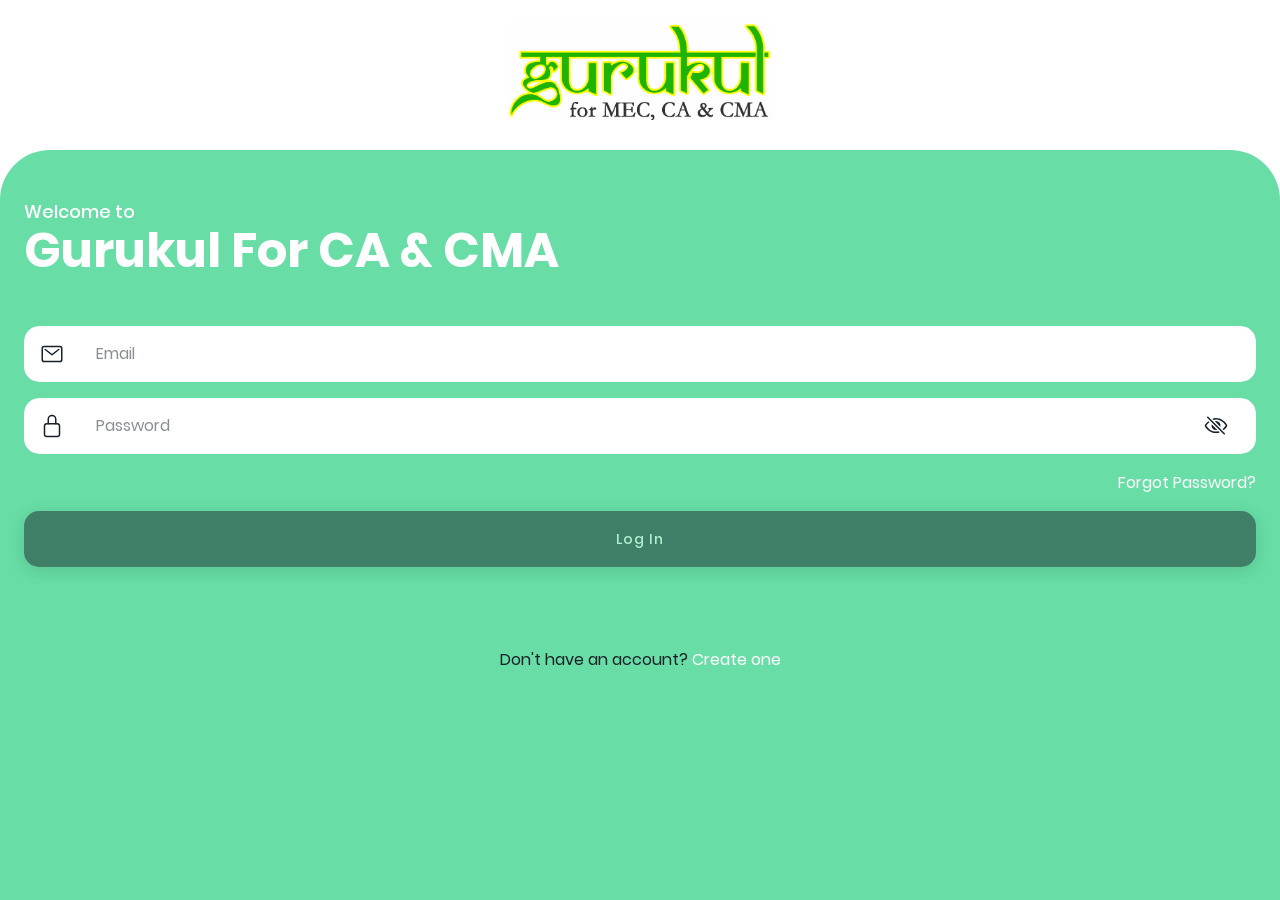
<file: index.html>
<!DOCTYPE html><html lang="en"><head>
  <meta charset="utf-8">
  <title>Student</title>

  <base href="/">

  <meta name="color-scheme" content="light dark">
  <meta name="viewport" content="viewport-fit=cover, width=device-width, initial-scale=1.0, minimum-scale=1.0, maximum-scale=1.0, user-scalable=no">
  <meta name="format-detection" content="telephone=no">
  <meta name="msapplication-tap-highlight" content="no">

  <link rel="icon" type="image/png" href="assets/icon/favicon.png">

  <!-- add to homescreen for ios -->
  <meta name="apple-mobile-web-app-capable" content="yes">
  <meta name="apple-mobile-web-app-status-bar-style" content="black">
<style>:root{--ion-color-primary:#68DEA6;--ion-color-primary-rgb:104, 222, 166;--ion-color-primary-contrast:#000000;--ion-color-primary-contrast-rgb:0, 0, 0;--ion-color-primary-shade:#5cc392;--ion-color-primary-tint:#77e1af;--ion-color-secondary:#278ea5;--ion-color-secondary-rgb:39, 142, 165;--ion-color-secondary-contrast:#ffffff;--ion-color-secondary-contrast-rgb:255, 255, 255;--ion-color-secondary-shade:#227d91;--ion-color-secondary-tint:#3d99ae;--ion-color-tertiary:#3d6cb9;--ion-color-tertiary-rgb:61, 108, 185;--ion-color-tertiary-contrast:#ffffff;--ion-color-tertiary-contrast-rgb:255, 255, 255;--ion-color-tertiary-shade:#365fa3;--ion-color-tertiary-tint:#507bc0;--ion-color-success:#2dd36f;--ion-color-success-rgb:45, 211, 111;--ion-color-success-contrast:#000000;--ion-color-success-contrast-rgb:0, 0, 0;--ion-color-success-shade:#28ba62;--ion-color-success-tint:#42d77d;--ion-color-warning:#F79552;--ion-color-warning-rgb:247, 149, 82;--ion-color-warning-contrast:#000000;--ion-color-warning-contrast-rgb:0, 0, 0;--ion-color-warning-shade:#d98348;--ion-color-warning-tint:#f8a063;--ion-color-danger:#E95E45;--ion-color-danger-rgb:233, 94, 69;--ion-color-danger-contrast:#000000;--ion-color-danger-contrast-rgb:0, 0, 0;--ion-color-danger-shade:#cd533d;--ion-color-danger-tint:#eb6e58;--ion-color-medium:#64829D;--ion-color-medium-rgb:100, 130, 157;--ion-color-medium-contrast:#ffffff;--ion-color-medium-contrast-rgb:255, 255, 255;--ion-color-medium-shade:#58728a;--ion-color-medium-tint:#748fa7;--ion-color-light:#f3f5fc;--ion-color-light-rgb:243, 245, 252;--ion-color-light-contrast:#000000;--ion-color-light-contrast-rgb:0, 0, 0;--ion-color-light-shade:#d6d8de;--ion-color-light-tint:#f4f6fc;--ion-color-dark:#17212A;--ion-color-dark-rgb:23, 33, 42;--ion-color-dark-contrast:#ffffff;--ion-color-dark-contrast-rgb:255, 255, 255;--ion-color-dark-shade:#141d25;--ion-color-dark-tint:#2e373f;--ion-color-white:#ffffff;--ion-color-white-rgb:255, 255, 255;--ion-color-white-contrast:#000000;--ion-color-white-contrast-rgb:0, 0, 0;--ion-color-white-shade:#e0e0e0;--ion-color-white-tint:#ffffff}@media (prefers-color-scheme: dark){body{--ion-color-primary:#68DEA6;--ion-color-primary-rgb:104, 222, 166;--ion-color-primary-contrast:#000000;--ion-color-primary-contrast-rgb:0, 0, 0;--ion-color-primary-shade:#5cc392;--ion-color-primary-tint:#77e1af;--ion-color-secondary:#278ea5;--ion-color-secondary-rgb:39, 142, 165;--ion-color-secondary-contrast:#ffffff;--ion-color-secondary-contrast-rgb:255, 255, 255;--ion-color-secondary-shade:#227d91;--ion-color-secondary-tint:#3d99ae;--ion-color-tertiary:#3d6cb9;--ion-color-tertiary-rgb:61, 108, 185;--ion-color-tertiary-contrast:#ffffff;--ion-color-tertiary-contrast-rgb:255, 255, 255;--ion-color-tertiary-shade:#365fa3;--ion-color-tertiary-tint:#507bc0;--ion-color-success:#2dd36f;--ion-color-success-rgb:45, 211, 111;--ion-color-success-contrast:#000000;--ion-color-success-contrast-rgb:0, 0, 0;--ion-color-success-shade:#28ba62;--ion-color-success-tint:#42d77d;--ion-color-warning:#F79552;--ion-color-warning-rgb:247, 149, 82;--ion-color-warning-contrast:#000000;--ion-color-warning-contrast-rgb:0, 0, 0;--ion-color-warning-shade:#d98348;--ion-color-warning-tint:#f8a063;--ion-color-danger:#E95E45;--ion-color-danger-rgb:233, 94, 69;--ion-color-danger-contrast:#000000;--ion-color-danger-contrast-rgb:0, 0, 0;--ion-color-danger-shade:#cd533d;--ion-color-danger-tint:#eb6e58;--ion-color-medium:#64829D;--ion-color-medium-rgb:100, 130, 157;--ion-color-medium-contrast:#ffffff;--ion-color-medium-contrast-rgb:255, 255, 255;--ion-color-medium-shade:#58728a;--ion-color-medium-tint:#748fa7;--ion-color-light:#f3f5fc;--ion-color-light-rgb:243, 245, 252;--ion-color-light-contrast:#000000;--ion-color-light-contrast-rgb:0, 0, 0;--ion-color-light-shade:#d6d8de;--ion-color-light-tint:#f4f6fc;--ion-color-dark:#17212A;--ion-color-dark-rgb:23, 33, 42;--ion-color-dark-contrast:#ffffff;--ion-color-dark-contrast-rgb:255, 255, 255;--ion-color-dark-shade:#141d25;--ion-color-dark-tint:#2e373f;--ion-color-white:#ffffff;--ion-color-white-rgb:255, 255, 255;--ion-color-white-contrast:#000000;--ion-color-white-contrast-rgb:0, 0, 0;--ion-color-white-shade:#e0e0e0;--ion-color-white-tint:#ffffff}}*{--ion-font-family:"Poppins", "Roboto", sans-serif !important}html{--ion-font-family:var(--ion-default-font)}body{background:var(--ion-background-color)}@supports (padding-top: 20px){html{--ion-safe-area-top:var(--ion-statusbar-padding)}}@supports (padding-top: constant(safe-area-inset-top)){html{--ion-safe-area-top:constant(safe-area-inset-top);--ion-safe-area-bottom:constant(safe-area-inset-bottom);--ion-safe-area-left:constant(safe-area-inset-left);--ion-safe-area-right:constant(safe-area-inset-right)}}@supports (padding-top: env(safe-area-inset-top)){html{--ion-safe-area-top:env(safe-area-inset-top);--ion-safe-area-bottom:env(safe-area-inset-bottom);--ion-safe-area-left:env(safe-area-inset-left);--ion-safe-area-right:env(safe-area-inset-right)}}*{box-sizing:border-box;-webkit-tap-highlight-color:rgba(0,0,0,0);-webkit-tap-highlight-color:transparent;-webkit-touch-callout:none}html{width:100%;height:100%;-webkit-text-size-adjust:100%;text-size-adjust:100%}html:not(.hydrated) body{display:none}body{-moz-osx-font-smoothing:grayscale;-webkit-font-smoothing:antialiased;margin:0;padding:0;position:fixed;width:100%;max-width:100%;height:100%;max-height:100%;transform:translateZ(0);text-rendering:optimizeLegibility;overflow:hidden;touch-action:manipulation;-webkit-user-drag:none;-ms-content-zooming:none;word-wrap:break-word;overscroll-behavior-y:none;-webkit-text-size-adjust:none;text-size-adjust:none}html{font-family:var(--ion-font-family)}</style><link rel="stylesheet" href="styles.82435b1e09f174cd.css" media="print" onload="this.media='all'"><noscript><link rel="stylesheet" href="styles.82435b1e09f174cd.css"></noscript></head>

<body>
  <app-root></app-root>
<script src="runtime.be268ea0e5611397.js" type="module"></script><script src="polyfills.7f78e4018526943f.js" type="module"></script><script src="main.2d98db66004f3e9d.js" type="module"></script>

</body></html>
</file>
<file: styles.82435b1e09f174cd.css>
:root{--ion-color-primary: #68DEA6;--ion-color-primary-rgb: 104, 222, 166;--ion-color-primary-contrast: #000000;--ion-color-primary-contrast-rgb: 0, 0, 0;--ion-color-primary-shade: #5cc392;--ion-color-primary-tint: #77e1af;--ion-color-secondary: #278ea5;--ion-color-secondary-rgb: 39, 142, 165;--ion-color-secondary-contrast: #ffffff;--ion-color-secondary-contrast-rgb: 255, 255, 255;--ion-color-secondary-shade: #227d91;--ion-color-secondary-tint: #3d99ae;--ion-color-tertiary: #3d6cb9;--ion-color-tertiary-rgb: 61, 108, 185;--ion-color-tertiary-contrast: #ffffff;--ion-color-tertiary-contrast-rgb: 255, 255, 255;--ion-color-tertiary-shade: #365fa3;--ion-color-tertiary-tint: #507bc0;--ion-color-success: #2dd36f;--ion-color-success-rgb: 45, 211, 111;--ion-color-success-contrast: #000000;--ion-color-success-contrast-rgb: 0, 0, 0;--ion-color-success-shade: #28ba62;--ion-color-success-tint: #42d77d;--ion-color-warning: #F79552;--ion-color-warning-rgb: 247, 149, 82;--ion-color-warning-contrast: #000000;--ion-color-warning-contrast-rgb: 0, 0, 0;--ion-color-warning-shade: #d98348;--ion-color-warning-tint: #f8a063;--ion-color-danger: #E95E45;--ion-color-danger-rgb: 233, 94, 69;--ion-color-danger-contrast: #000000;--ion-color-danger-contrast-rgb: 0, 0, 0;--ion-color-danger-shade: #cd533d;--ion-color-danger-tint: #eb6e58;--ion-color-medium: #64829D;--ion-color-medium-rgb: 100, 130, 157;--ion-color-medium-contrast: #ffffff;--ion-color-medium-contrast-rgb: 255, 255, 255;--ion-color-medium-shade: #58728a;--ion-color-medium-tint: #748fa7;--ion-color-light: #f3f5fc;--ion-color-light-rgb: 243, 245, 252;--ion-color-light-contrast: #000000;--ion-color-light-contrast-rgb: 0, 0, 0;--ion-color-light-shade: #d6d8de;--ion-color-light-tint: #f4f6fc;--ion-color-dark: #17212A;--ion-color-dark-rgb: 23, 33, 42;--ion-color-dark-contrast: #ffffff;--ion-color-dark-contrast-rgb: 255, 255, 255;--ion-color-dark-shade: #141d25;--ion-color-dark-tint: #2e373f;--ion-color-white: #ffffff;--ion-color-white-rgb: 255, 255, 255;--ion-color-white-contrast: #000000;--ion-color-white-contrast-rgb: 0, 0, 0;--ion-color-white-shade: #e0e0e0;--ion-color-white-tint: #ffffff}.ion-color-white{--ion-color-base: var(--ion-color-white);--ion-color-base-rgb: var(--ion-color-white-rgb);--ion-color-contrast: var(--ion-color-white-contrast);--ion-color-contrast-rgb: var(--ion-color-white-contrast-rgb);--ion-color-shade: var(--ion-color-white-shade);--ion-color-tint: var(--ion-color-white-tint)}.ion-color-dark{--ion-color-base: var(--ion-color-dark);--ion-color-base-rgb: var(--ion-color-dark-rgb);--ion-color-contrast: var(--ion-color-dark-contrast);--ion-color-contrast-rgb: var(--ion-color-dark-contrast-rgb);--ion-color-shade: var(--ion-color-dark-shade);--ion-color-tint: var(--ion-color-dark-tint)}@media (prefers-color-scheme: dark){body{--ion-color-primary: #68DEA6;--ion-color-primary-rgb: 104, 222, 166;--ion-color-primary-contrast: #000000;--ion-color-primary-contrast-rgb: 0, 0, 0;--ion-color-primary-shade: #5cc392;--ion-color-primary-tint: #77e1af;--ion-color-secondary: #278ea5;--ion-color-secondary-rgb: 39, 142, 165;--ion-color-secondary-contrast: #ffffff;--ion-color-secondary-contrast-rgb: 255, 255, 255;--ion-color-secondary-shade: #227d91;--ion-color-secondary-tint: #3d99ae;--ion-color-tertiary: #3d6cb9;--ion-color-tertiary-rgb: 61, 108, 185;--ion-color-tertiary-contrast: #ffffff;--ion-color-tertiary-contrast-rgb: 255, 255, 255;--ion-color-tertiary-shade: #365fa3;--ion-color-tertiary-tint: #507bc0;--ion-color-success: #2dd36f;--ion-color-success-rgb: 45, 211, 111;--ion-color-success-contrast: #000000;--ion-color-success-contrast-rgb: 0, 0, 0;--ion-color-success-shade: #28ba62;--ion-color-success-tint: #42d77d;--ion-color-warning: #F79552;--ion-color-warning-rgb: 247, 149, 82;--ion-color-warning-contrast: #000000;--ion-color-warning-contrast-rgb: 0, 0, 0;--ion-color-warning-shade: #d98348;--ion-color-warning-tint: #f8a063;--ion-color-danger: #E95E45;--ion-color-danger-rgb: 233, 94, 69;--ion-color-danger-contrast: #000000;--ion-color-danger-contrast-rgb: 0, 0, 0;--ion-color-danger-shade: #cd533d;--ion-color-danger-tint: #eb6e58;--ion-color-medium: #64829D;--ion-color-medium-rgb: 100, 130, 157;--ion-color-medium-contrast: #ffffff;--ion-color-medium-contrast-rgb: 255, 255, 255;--ion-color-medium-shade: #58728a;--ion-color-medium-tint: #748fa7;--ion-color-light: #f3f5fc;--ion-color-light-rgb: 243, 245, 252;--ion-color-light-contrast: #000000;--ion-color-light-contrast-rgb: 0, 0, 0;--ion-color-light-shade: #d6d8de;--ion-color-light-tint: #f4f6fc;--ion-color-dark: #17212A;--ion-color-dark-rgb: 23, 33, 42;--ion-color-dark-contrast: #ffffff;--ion-color-dark-contrast-rgb: 255, 255, 255;--ion-color-dark-shade: #141d25;--ion-color-dark-tint: #2e373f;--ion-color-white: #ffffff;--ion-color-white-rgb: 255, 255, 255;--ion-color-white-contrast: #000000;--ion-color-white-contrast-rgb: 0, 0, 0;--ion-color-white-shade: #e0e0e0;--ion-color-white-tint: #ffffff}}@font-face{font-family:poppins;src:url(/assets/fonts/Poppins-ExtraLight.ttf) format("truetype");font-weight:200;font-style:normal}@font-face{font-family:poppins;src:url(/assets/fonts/Poppins-Regular.ttf) format("truetype");font-weight:400;font-style:normal}@font-face{font-family:poppins;src:url(/assets/fonts/Poppins-Medium.ttf) format("truetype");font-weight:500;font-style:normal}@font-face{font-family:poppins;src:url(/assets/fonts/Poppins-SemiBold.ttf) format("truetype");font-weight:600;font-style:normal}@font-face{font-family:poppins;src:url(/assets/fonts/Poppins-Bold.ttf) format("truetype");font-weight:700;font-style:normal}@font-face{font-family:poppins;src:url(/assets/fonts/Poppins-Black.ttf) format("truetype");font-weight:900;font-style:normal}*{--ion-font-family: "Poppins", "Roboto", sans-serif !important}.size-12{font-size:12px!important}.size-14{font-size:14px!important}.size-16{font-size:16px!important}.size-18{font-size:18px!important}.size-20{font-size:20px!important}.size-24{font-size:24px!important}.size-26{font-size:26px!important}.size-28{font-size:28px!important}.size-32{font-size:32px!important}.size-48{font-size:48px!important}.size-52{font-size:52px!important}.size-56{font-size:56px!important}.size-64{font-size:64px!important}.size-72{font-size:72px!important}.size-86{font-size:86px!important}.fw-thin{font-weight:100!important}.fw-extra-light{font-weight:200!important}.fw-light{font-weight:300!important}.fw-regular{font-weight:400!important}.fw-medium{font-weight:500!important}.fw-semi-bold{font-weight:600!important}.fw-bold{font-weight:700!important}.fw-extra-bold{font-weight:800!important}.fw-black{font-weight:900!important}.fw-italic{font-weight:italic!important}.d-none{display:none!important}.d-flex{display:flex!important}.d-grid{display:grid!important}.d-block{display:block!important}.d-inline{display:inline!important}.d-inline-block{display:inline-block!important}.position-relative{position:relative!important}.position-absolute{position:absolute!important}.position-fixed{position:fixed!important}.position-sticky{position:sticky!important}.position-static{position:static!important}.m-0{margin:0rem!important}.mt-0{margin-top:0rem!important}.mr-0{margin-right:0rem!important}.mb-0{margin-bottom:0rem!important}.ml-0{margin-left:0rem!important}.mx-0{margin-left:0rem!important;margin-right:0rem!important}.my-0{margin-top:0rem!important;margin-bottom:0rem!important}.p-0{padding:0rem!important}.pt-0{padding-top:0rem!important}.pr-0{padding-right:0rem!important}.pb-0{padding-bottom:0rem!important}.pl-0{padding-left:0rem!important}.px-0{padding-left:0rem!important;padding-right:0rem!important}.py-0{padding-top:0rem!important;padding-bottom:0rem!important}.m-1{margin:.25rem!important}.mt-1{margin-top:.25rem!important}.mr-1{margin-right:.25rem!important}.mb-1{margin-bottom:.25rem!important}.ml-1{margin-left:.25rem!important}.mx-1{margin-left:.25rem!important;margin-right:.25rem!important}.my-1{margin-top:.25rem!important;margin-bottom:.25rem!important}.p-1{padding:.25rem!important}.pt-1{padding-top:.25rem!important}.pr-1{padding-right:.25rem!important}.pb-1{padding-bottom:.25rem!important}.pl-1{padding-left:.25rem!important}.px-1{padding-left:.25rem!important;padding-right:.25rem!important}.py-1{padding-top:.25rem!important;padding-bottom:.25rem!important}.m-2{margin:.5rem!important}.mt-2{margin-top:.5rem!important}.mr-2{margin-right:.5rem!important}.mb-2{margin-bottom:.5rem!important}.ml-2{margin-left:.5rem!important}.mx-2{margin-left:.5rem!important;margin-right:.5rem!important}.my-2{margin-top:.5rem!important;margin-bottom:.5rem!important}.p-2{padding:.5rem!important}.pt-2{padding-top:.5rem!important}.pr-2{padding-right:.5rem!important}.pb-2{padding-bottom:.5rem!important}.pl-2{padding-left:.5rem!important}.px-2{padding-left:.5rem!important;padding-right:.5rem!important}.py-2{padding-top:.5rem!important;padding-bottom:.5rem!important}.m-3{margin:1rem!important}.mt-3{margin-top:1rem!important}.mr-3{margin-right:1rem!important}.mb-3{margin-bottom:1rem!important}.ml-3{margin-left:1rem!important}.mx-3{margin-left:1rem!important;margin-right:1rem!important}.my-3{margin-top:1rem!important;margin-bottom:1rem!important}.p-3{padding:1rem!important}.pt-3{padding-top:1rem!important}.pr-3{padding-right:1rem!important}.pb-3{padding-bottom:1rem!important}.pl-3{padding-left:1rem!important}.px-3{padding-left:1rem!important;padding-right:1rem!important}.py-3{padding-top:1rem!important;padding-bottom:1rem!important}.m-4{margin:1.5rem!important}.mt-4{margin-top:1.5rem!important}.mr-4{margin-right:1.5rem!important}.mb-4{margin-bottom:1.5rem!important}.ml-4{margin-left:1.5rem!important}.mx-4{margin-left:1.5rem!important;margin-right:1.5rem!important}.my-4{margin-top:1.5rem!important;margin-bottom:1.5rem!important}.p-4{padding:1.5rem!important}.pt-4{padding-top:1.5rem!important}.pr-4{padding-right:1.5rem!important}.pb-4{padding-bottom:1.5rem!important}.pl-4{padding-left:1.5rem!important}.px-4{padding-left:1.5rem!important;padding-right:1.5rem!important}.py-4{padding-top:1.5rem!important;padding-bottom:1.5rem!important}.m-5{margin:3rem!important}.mt-5{margin-top:3rem!important}.mr-5{margin-right:3rem!important}.mb-5{margin-bottom:3rem!important}.ml-5{margin-left:3rem!important}.mx-5{margin-left:3rem!important;margin-right:3rem!important}.my-5{margin-top:3rem!important;margin-bottom:3rem!important}.p-5{padding:3rem!important}.pt-5{padding-top:3rem!important}.pr-5{padding-right:3rem!important}.pb-5{padding-bottom:3rem!important}.pl-5{padding-left:3rem!important}.px-5{padding-left:3rem!important;padding-right:3rem!important}.py-5{padding-top:3rem!important;padding-bottom:3rem!important}.m-6{margin:5rem!important}.mt-6{margin-top:5rem!important}.mr-6{margin-right:5rem!important}.mb-6{margin-bottom:5rem!important}.ml-6{margin-left:5rem!important}.mx-6{margin-left:5rem!important;margin-right:5rem!important}.my-6{margin-top:5rem!important;margin-bottom:5rem!important}.p-6{padding:5rem!important}.pt-6{padding-top:5rem!important}.pr-6{padding-right:5rem!important}.pb-6{padding-bottom:5rem!important}.pl-6{padding-left:5rem!important}.px-6{padding-left:5rem!important;padding-right:5rem!important}.py-6{padding-top:5rem!important;padding-bottom:5rem!important}.mx-auto{margin-left:auto!important;margin-right:auto!important}.my-auto{margin-top:auto!important;margin-bottom:auto!important}.w-0{width:0!important}.h-0{height:0!important}.w-25{width:25%!important}.h-25{height:25%!important}.w-50{width:50%!important}.h-50{height:50%!important}.w-75{width:75%!important}.h-75{height:75%!important}.w-100{width:100%!important}.h-100{height:100%!important}.w-auto{width:auto!important}.h-auto{height:auto!important}.flex-wrap{flex-wrap:wrap}.text-decoration-none{text-decoration:none!important}.pointer{cursor:pointer!important}.pointer-events-none{pointer-events:none}.overflow-auto{overflow:auto}.overflow-hidden{overflow:hidden}.bg-transparent{--background: transparent !important;background:transparent!important}.border-none{border:none!important}.border{border:1px solid rgba(var(--ion-color-medium-rgb),.25)}.border-outline{outline:1px solid rgba(var(--ion-color-medium-rgb),.25)}.border-top{border-top:1px solid rgba(var(--ion-color-medium-rgb),.25)}.border-bottom{border-bottom:1px solid rgba(var(--ion-color-medium-rgb),.25)}.border-left{border-left:1px solid rgba(var(--ion-color-medium-rgb),.25)}.border-right{border-right:1px solid rgba(var(--ion-color-medium-rgb),.25)}.bt-0{border-top:none!important}.bb-0{border-bottom:none!important}.bl-0{border-left:none!important}.br-0{border-right:none!important}.align-middle{vertical-align:middle}.rounded{--border-radius: 10px;border-radius:10px}.rounded-pill{border-radius:35px!important;--border-radius: 35px !important}.rounded-circle{border-radius:100%!important;--border-radius: 100% !important}.rounded-none{--border-radius: 0 !important;border-radius:0!important}.shadow{--box-shadow: rgb(0 0 0 / 12%) 0px 4px 16px;box-shadow:#0000001f 0 4px 16px}.shadow-none{--box-shadow: none;box-shadow:none}.clear-fix:after{display:block;clear:both;content:""}ion-card,ion-icon,ion-item,ion-button{cursor:pointer!important}.d-grid-center{display:grid;place-items:center}ion-item[input]{--min-height: 56px;--highlight-height: 0 !important;--show-full-highlight: 2 !important;--border-width: 0 !important;--background: var(--ion-color-light-rgb);border-radius:15px;--border-radius: 15px}ion-select::part(icon){display:none}ion-button{height:56px;margin:0;--border-radius: 15px;border-radius:15px;text-transform:capitalize!important;font-size:14px!important;font-weight:500;color:var(--ion-color-white)}html.ios{--ion-default-font: -apple-system, BlinkMacSystemFont, "Helvetica Neue", "Roboto", sans-serif}html.md{--ion-default-font: "Roboto", "Helvetica Neue", sans-serif}html{--ion-font-family: var(--ion-default-font)}body{background:var(--ion-background-color)}body.backdrop-no-scroll{overflow:hidden}html.ios ion-modal.modal-card ion-header ion-toolbar:first-of-type,html.ios ion-modal.modal-sheet ion-header ion-toolbar:first-of-type,html.ios ion-modal ion-footer ion-toolbar:first-of-type{padding-top:6px}html.ios ion-modal.modal-card ion-header ion-toolbar:last-of-type,html.ios ion-modal.modal-sheet ion-header ion-toolbar:last-of-type{padding-bottom:6px}html.ios ion-modal ion-toolbar{padding-right:calc(var(--ion-safe-area-right) + 8px);padding-left:calc(var(--ion-safe-area-left) + 8px)}@media screen and (min-width: 768px){html.ios ion-modal.modal-card:first-of-type{--backdrop-opacity: .18}}ion-modal.modal-default:not(.overlay-hidden)~ion-modal.modal-default{--backdrop-opacity: 0;--box-shadow: none}html.ios ion-modal.modal-card .ion-page{border-top-left-radius:var(--border-radius)}.ion-color-primary{--ion-color-base: var(--ion-color-primary, #3880ff) !important;--ion-color-base-rgb: var(--ion-color-primary-rgb, 56, 128, 255) !important;--ion-color-contrast: var(--ion-color-primary-contrast, #fff) !important;--ion-color-contrast-rgb: var(--ion-color-primary-contrast-rgb, 255, 255, 255) !important;--ion-color-shade: var(--ion-color-primary-shade, #3171e0) !important;--ion-color-tint: var(--ion-color-primary-tint, #4c8dff) !important}.ion-color-secondary{--ion-color-base: var(--ion-color-secondary, #3dc2ff) !important;--ion-color-base-rgb: var(--ion-color-secondary-rgb, 61, 194, 255) !important;--ion-color-contrast: var(--ion-color-secondary-contrast, #fff) !important;--ion-color-contrast-rgb: var(--ion-color-secondary-contrast-rgb, 255, 255, 255) !important;--ion-color-shade: var(--ion-color-secondary-shade, #36abe0) !important;--ion-color-tint: var(--ion-color-secondary-tint, #50c8ff) !important}.ion-color-tertiary{--ion-color-base: var(--ion-color-tertiary, #5260ff) !important;--ion-color-base-rgb: var(--ion-color-tertiary-rgb, 82, 96, 255) !important;--ion-color-contrast: var(--ion-color-tertiary-contrast, #fff) !important;--ion-color-contrast-rgb: var(--ion-color-tertiary-contrast-rgb, 255, 255, 255) !important;--ion-color-shade: var(--ion-color-tertiary-shade, #4854e0) !important;--ion-color-tint: var(--ion-color-tertiary-tint, #6370ff) !important}.ion-color-success{--ion-color-base: var(--ion-color-success, #2dd36f) !important;--ion-color-base-rgb: var(--ion-color-success-rgb, 45, 211, 111) !important;--ion-color-contrast: var(--ion-color-success-contrast, #fff) !important;--ion-color-contrast-rgb: var(--ion-color-success-contrast-rgb, 255, 255, 255) !important;--ion-color-shade: var(--ion-color-success-shade, #28ba62) !important;--ion-color-tint: var(--ion-color-success-tint, #42d77d) !important}.ion-color-warning{--ion-color-base: var(--ion-color-warning, #ffc409) !important;--ion-color-base-rgb: var(--ion-color-warning-rgb, 255, 196, 9) !important;--ion-color-contrast: var(--ion-color-warning-contrast, #000) !important;--ion-color-contrast-rgb: var(--ion-color-warning-contrast-rgb, 0, 0, 0) !important;--ion-color-shade: var(--ion-color-warning-shade, #e0ac08) !important;--ion-color-tint: var(--ion-color-warning-tint, #ffca22) !important}.ion-color-danger{--ion-color-base: var(--ion-color-danger, #eb445a) !important;--ion-color-base-rgb: var(--ion-color-danger-rgb, 235, 68, 90) !important;--ion-color-contrast: var(--ion-color-danger-contrast, #fff) !important;--ion-color-contrast-rgb: var(--ion-color-danger-contrast-rgb, 255, 255, 255) !important;--ion-color-shade: var(--ion-color-danger-shade, #cf3c4f) !important;--ion-color-tint: var(--ion-color-danger-tint, #ed576b) !important}.ion-color-light{--ion-color-base: var(--ion-color-light, #f4f5f8) !important;--ion-color-base-rgb: var(--ion-color-light-rgb, 244, 245, 248) !important;--ion-color-contrast: var(--ion-color-light-contrast, #000) !important;--ion-color-contrast-rgb: var(--ion-color-light-contrast-rgb, 0, 0, 0) !important;--ion-color-shade: var(--ion-color-light-shade, #d7d8da) !important;--ion-color-tint: var(--ion-color-light-tint, #f5f6f9) !important}.ion-color-medium{--ion-color-base: var(--ion-color-medium, #92949c) !important;--ion-color-base-rgb: var(--ion-color-medium-rgb, 146, 148, 156) !important;--ion-color-contrast: var(--ion-color-medium-contrast, #fff) !important;--ion-color-contrast-rgb: var(--ion-color-medium-contrast-rgb, 255, 255, 255) !important;--ion-color-shade: var(--ion-color-medium-shade, #808289) !important;--ion-color-tint: var(--ion-color-medium-tint, #9d9fa6) !important}.ion-color-dark{--ion-color-base: var(--ion-color-dark, #222428) !important;--ion-color-base-rgb: var(--ion-color-dark-rgb, 34, 36, 40) !important;--ion-color-contrast: var(--ion-color-dark-contrast, #fff) !important;--ion-color-contrast-rgb: var(--ion-color-dark-contrast-rgb, 255, 255, 255) !important;--ion-color-shade: var(--ion-color-dark-shade, #1e2023) !important;--ion-color-tint: var(--ion-color-dark-tint, #383a3e) !important}.ion-page{left:0;right:0;top:0;bottom:0;display:flex;position:absolute;flex-direction:column;justify-content:space-between;contain:layout size style;overflow:hidden;z-index:0}.split-pane-visible>.ion-page.split-pane-main{position:relative}ion-route,ion-route-redirect,ion-router,ion-select-option,ion-nav-controller,ion-menu-controller,ion-action-sheet-controller,ion-alert-controller,ion-loading-controller,ion-modal-controller,ion-picker-controller,ion-popover-controller,ion-toast-controller,.ion-page-hidden,[hidden]{display:none!important}.ion-page-invisible{opacity:0}.can-go-back>ion-header ion-back-button{display:block}html.plt-ios.plt-hybrid,html.plt-ios.plt-pwa{--ion-statusbar-padding: 20px}@supports (padding-top: 20px){html{--ion-safe-area-top: var(--ion-statusbar-padding)}}@supports (padding-top: constant(safe-area-inset-top)){html{--ion-safe-area-top: constant(safe-area-inset-top);--ion-safe-area-bottom: constant(safe-area-inset-bottom);--ion-safe-area-left: constant(safe-area-inset-left);--ion-safe-area-right: constant(safe-area-inset-right)}}@supports (padding-top: env(safe-area-inset-top)){html{--ion-safe-area-top: env(safe-area-inset-top);--ion-safe-area-bottom: env(safe-area-inset-bottom);--ion-safe-area-left: env(safe-area-inset-left);--ion-safe-area-right: env(safe-area-inset-right)}}ion-card.ion-color .ion-inherit-color,ion-card-header.ion-color .ion-inherit-color{color:inherit}.menu-content{transform:translateZ(0)}.menu-content-open{cursor:pointer;touch-action:manipulation;pointer-events:none}.ios .menu-content-reveal{box-shadow:-8px 0 42px #00000014}[dir=rtl].ios .menu-content-reveal{box-shadow:8px 0 42px #00000014}.md .menu-content-reveal,.md .menu-content-push{box-shadow:4px 0 16px #0000002e}ion-accordion-group.accordion-group-expand-inset>ion-accordion:first-of-type{border-top-left-radius:8px;border-top-right-radius:8px}ion-accordion-group.accordion-group-expand-inset>ion-accordion:last-of-type{border-bottom-left-radius:8px;border-bottom-right-radius:8px}ion-accordion-group>ion-accordion:last-of-type ion-item[slot=header]{--border-width: 0px}ion-accordion.accordion-animated>[slot=header] .ion-accordion-toggle-icon{transition:.3s transform cubic-bezier(.25,.8,.5,1)}@media (prefers-reduced-motion: reduce){ion-accordion .ion-accordion-toggle-icon{transition:none!important}}ion-accordion.accordion-expanding>[slot=header] .ion-accordion-toggle-icon,ion-accordion.accordion-expanded>[slot=header] .ion-accordion-toggle-icon{transform:rotate(180deg)}ion-accordion-group.accordion-group-expand-inset.md>ion-accordion.accordion-previous ion-item[slot=header]{--border-width: 0px;--inner-border-width: 0px}ion-accordion-group.accordion-group-expand-inset.md>ion-accordion.accordion-expanding:first-of-type,ion-accordion-group.accordion-group-expand-inset.md>ion-accordion.accordion-expanded:first-of-type{margin-top:0}ion-input input::-webkit-date-and-time-value{text-align:start}audio,canvas,progress,video{vertical-align:baseline}audio:not([controls]){display:none;height:0}b,strong{font-weight:700}img{max-width:100%;border:0}svg:not(:root){overflow:hidden}figure{margin:1em 40px}hr{height:1px;border-width:0;box-sizing:content-box}pre{overflow:auto}code,kbd,pre,samp{font-family:monospace,monospace;font-size:1em}label,input,select,textarea{font-family:inherit;line-height:normal}textarea{overflow:auto;height:auto;font:inherit;color:inherit}textarea::placeholder{padding-left:2px}form,input,optgroup,select{margin:0;font:inherit;color:inherit}html input[type=button],input[type=reset],input[type=submit]{cursor:pointer;-webkit-appearance:button}a,a div,a span,a ion-icon,a ion-label,button,button div,button span,button ion-icon,button ion-label,.ion-tappable,[tappable],[tappable] div,[tappable] span,[tappable] ion-icon,[tappable] ion-label,input,textarea{touch-action:manipulation}a ion-label,button ion-label{pointer-events:none}button{border:0;border-radius:0;font-family:inherit;font-style:inherit;font-feature-settings:inherit;font-variant:inherit;line-height:1;text-transform:none;cursor:pointer;-webkit-appearance:button}[tappable]{cursor:pointer}a[disabled],button[disabled],html input[disabled]{cursor:default}button::-moz-focus-inner,input::-moz-focus-inner{padding:0;border:0}input[type=checkbox],input[type=radio]{padding:0;box-sizing:border-box}input[type=number]::-webkit-inner-spin-button,input[type=number]::-webkit-outer-spin-button{height:auto}input[type=search]::-webkit-search-cancel-button,input[type=search]::-webkit-search-decoration{-webkit-appearance:none}table{border-collapse:collapse;border-spacing:0}td,th{padding:0}*{box-sizing:border-box;-webkit-tap-highlight-color:rgba(0,0,0,0);-webkit-tap-highlight-color:transparent;-webkit-touch-callout:none}html{width:100%;height:100%;-webkit-text-size-adjust:100%;text-size-adjust:100%}html:not(.hydrated) body{display:none}html.ion-ce body{display:block}html.plt-pwa{height:100vh}body{-moz-osx-font-smoothing:grayscale;-webkit-font-smoothing:antialiased;margin:0;padding:0;position:fixed;width:100%;max-width:100%;height:100%;max-height:100%;transform:translateZ(0);text-rendering:optimizeLegibility;overflow:hidden;touch-action:manipulation;-webkit-user-drag:none;-ms-content-zooming:none;word-wrap:break-word;overscroll-behavior-y:none;-webkit-text-size-adjust:none;text-size-adjust:none}html{font-family:var(--ion-font-family)}a{background-color:transparent;color:var(--ion-color-primary, #3880ff)}h1,h2,h3,h4,h5,h6{margin-top:16px;margin-bottom:10px;font-weight:500;line-height:1.2}h1{margin-top:20px;font-size:26px}h2{margin-top:18px;font-size:24px}h3{font-size:22px}h4{font-size:20px}h5{font-size:18px}h6{font-size:16px}small{font-size:75%}sub,sup{position:relative;font-size:75%;line-height:0;vertical-align:baseline}sup{top:-.5em}sub{bottom:-.25em}.ion-hide,.ion-hide-up,.ion-hide-down{display:none!important}@media (min-width: 576px){.ion-hide-sm-up{display:none!important}}@media (max-width: 575.98px){.ion-hide-sm-down{display:none!important}}@media (min-width: 768px){.ion-hide-md-up{display:none!important}}@media (max-width: 767.98px){.ion-hide-md-down{display:none!important}}@media (min-width: 992px){.ion-hide-lg-up{display:none!important}}@media (max-width: 991.98px){.ion-hide-lg-down{display:none!important}}@media (min-width: 1200px){.ion-hide-xl-up{display:none!important}}@media (max-width: 1199.98px){.ion-hide-xl-down{display:none!important}}.ion-no-padding{--padding-start: 0;--padding-end: 0;--padding-top: 0;--padding-bottom: 0;padding:0}.ion-padding{--padding-start: var(--ion-padding, 16px);--padding-end: var(--ion-padding, 16px);--padding-top: var(--ion-padding, 16px);--padding-bottom: var(--ion-padding, 16px);padding-left:var(--ion-padding, 16px);padding-right:var(--ion-padding, 16px);padding-top:var(--ion-padding, 16px);padding-bottom:var(--ion-padding, 16px)}@supports (margin-inline-start: 0) or (-webkit-margin-start: 0){.ion-padding{padding-left:unset;padding-right:unset;padding-inline-start:var(--ion-padding, 16px);padding-inline-end:var(--ion-padding, 16px)}}.ion-padding-top{--padding-top: var(--ion-padding, 16px);padding-top:var(--ion-padding, 16px)}.ion-padding-start{--padding-start: var(--ion-padding, 16px);padding-left:var(--ion-padding, 16px)}@supports (margin-inline-start: 0) or (-webkit-margin-start: 0){.ion-padding-start{padding-left:unset;padding-inline-start:var(--ion-padding, 16px)}}.ion-padding-end{--padding-end: var(--ion-padding, 16px);padding-right:var(--ion-padding, 16px)}@supports (margin-inline-start: 0) or (-webkit-margin-start: 0){.ion-padding-end{padding-right:unset;padding-inline-end:var(--ion-padding, 16px)}}.ion-padding-bottom{--padding-bottom: var(--ion-padding, 16px);padding-bottom:var(--ion-padding, 16px)}.ion-padding-vertical{--padding-top: var(--ion-padding, 16px);--padding-bottom: var(--ion-padding, 16px);padding-top:var(--ion-padding, 16px);padding-bottom:var(--ion-padding, 16px)}.ion-padding-horizontal{--padding-start: var(--ion-padding, 16px);--padding-end: var(--ion-padding, 16px);padding-left:var(--ion-padding, 16px);padding-right:var(--ion-padding, 16px)}@supports (margin-inline-start: 0) or (-webkit-margin-start: 0){.ion-padding-horizontal{padding-left:unset;padding-right:unset;padding-inline-start:var(--ion-padding, 16px);padding-inline-end:var(--ion-padding, 16px)}}.ion-no-margin{--margin-start: 0;--margin-end: 0;--margin-top: 0;--margin-bottom: 0;margin:0}.ion-margin{--margin-start: var(--ion-margin, 16px);--margin-end: var(--ion-margin, 16px);--margin-top: var(--ion-margin, 16px);--margin-bottom: var(--ion-margin, 16px);margin-left:var(--ion-margin, 16px);margin-right:var(--ion-margin, 16px);margin-top:var(--ion-margin, 16px);margin-bottom:var(--ion-margin, 16px)}@supports (margin-inline-start: 0) or (-webkit-margin-start: 0){.ion-margin{margin-left:unset;margin-right:unset;margin-inline-start:var(--ion-margin, 16px);margin-inline-end:var(--ion-margin, 16px)}}.ion-margin-top{--margin-top: var(--ion-margin, 16px);margin-top:var(--ion-margin, 16px)}.ion-margin-start{--margin-start: var(--ion-margin, 16px);margin-left:var(--ion-margin, 16px)}@supports (margin-inline-start: 0) or (-webkit-margin-start: 0){.ion-margin-start{margin-left:unset;margin-inline-start:var(--ion-margin, 16px)}}.ion-margin-end{--margin-end: var(--ion-margin, 16px);margin-right:var(--ion-margin, 16px)}@supports (margin-inline-start: 0) or (-webkit-margin-start: 0){.ion-margin-end{margin-right:unset;margin-inline-end:var(--ion-margin, 16px)}}.ion-margin-bottom{--margin-bottom: var(--ion-margin, 16px);margin-bottom:var(--ion-margin, 16px)}.ion-margin-vertical{--margin-top: var(--ion-margin, 16px);--margin-bottom: var(--ion-margin, 16px);margin-top:var(--ion-margin, 16px);margin-bottom:var(--ion-margin, 16px)}.ion-margin-horizontal{--margin-start: var(--ion-margin, 16px);--margin-end: var(--ion-margin, 16px);margin-left:var(--ion-margin, 16px);margin-right:var(--ion-margin, 16px)}@supports (margin-inline-start: 0) or (-webkit-margin-start: 0){.ion-margin-horizontal{margin-left:unset;margin-right:unset;margin-inline-start:var(--ion-margin, 16px);margin-inline-end:var(--ion-margin, 16px)}}.ion-float-left{float:left!important}.ion-float-right{float:right!important}.ion-float-start{float:left!important}[dir=rtl] .ion-float-start,:host-context([dir=rtl]) .ion-float-start{float:right!important}.ion-float-end{float:right!important}[dir=rtl] .ion-float-end,:host-context([dir=rtl]) .ion-float-end{float:left!important}@media (min-width: 576px){.ion-float-sm-left{float:left!important}.ion-float-sm-right{float:right!important}.ion-float-sm-start{float:left!important}[dir=rtl] .ion-float-sm-start,:host-context([dir=rtl]) .ion-float-sm-start{float:right!important}.ion-float-sm-end{float:right!important}[dir=rtl] .ion-float-sm-end,:host-context([dir=rtl]) .ion-float-sm-end{float:left!important}}@media (min-width: 768px){.ion-float-md-left{float:left!important}.ion-float-md-right{float:right!important}.ion-float-md-start{float:left!important}[dir=rtl] .ion-float-md-start,:host-context([dir=rtl]) .ion-float-md-start{float:right!important}.ion-float-md-end{float:right!important}[dir=rtl] .ion-float-md-end,:host-context([dir=rtl]) .ion-float-md-end{float:left!important}}@media (min-width: 992px){.ion-float-lg-left{float:left!important}.ion-float-lg-right{float:right!important}.ion-float-lg-start{float:left!important}[dir=rtl] .ion-float-lg-start,:host-context([dir=rtl]) .ion-float-lg-start{float:right!important}.ion-float-lg-end{float:right!important}[dir=rtl] .ion-float-lg-end,:host-context([dir=rtl]) .ion-float-lg-end{float:left!important}}@media (min-width: 1200px){.ion-float-xl-left{float:left!important}.ion-float-xl-right{float:right!important}.ion-float-xl-start{float:left!important}[dir=rtl] .ion-float-xl-start,:host-context([dir=rtl]) .ion-float-xl-start{float:right!important}.ion-float-xl-end{float:right!important}[dir=rtl] .ion-float-xl-end,:host-context([dir=rtl]) .ion-float-xl-end{float:left!important}}.ion-text-center{text-align:center!important}.ion-text-justify{text-align:justify!important}.ion-text-start{text-align:start!important}.ion-text-end{text-align:end!important}.ion-text-left{text-align:left!important}.ion-text-right{text-align:right!important}.ion-text-nowrap{white-space:nowrap!important}.ion-text-wrap{white-space:normal!important}@media (min-width: 576px){.ion-text-sm-center{text-align:center!important}.ion-text-sm-justify{text-align:justify!important}.ion-text-sm-start{text-align:start!important}.ion-text-sm-end{text-align:end!important}.ion-text-sm-left{text-align:left!important}.ion-text-sm-right{text-align:right!important}.ion-text-sm-nowrap{white-space:nowrap!important}.ion-text-sm-wrap{white-space:normal!important}}@media (min-width: 768px){.ion-text-md-center{text-align:center!important}.ion-text-md-justify{text-align:justify!important}.ion-text-md-start{text-align:start!important}.ion-text-md-end{text-align:end!important}.ion-text-md-left{text-align:left!important}.ion-text-md-right{text-align:right!important}.ion-text-md-nowrap{white-space:nowrap!important}.ion-text-md-wrap{white-space:normal!important}}@media (min-width: 992px){.ion-text-lg-center{text-align:center!important}.ion-text-lg-justify{text-align:justify!important}.ion-text-lg-start{text-align:start!important}.ion-text-lg-end{text-align:end!important}.ion-text-lg-left{text-align:left!important}.ion-text-lg-right{text-align:right!important}.ion-text-lg-nowrap{white-space:nowrap!important}.ion-text-lg-wrap{white-space:normal!important}}@media (min-width: 1200px){.ion-text-xl-center{text-align:center!important}.ion-text-xl-justify{text-align:justify!important}.ion-text-xl-start{text-align:start!important}.ion-text-xl-end{text-align:end!important}.ion-text-xl-left{text-align:left!important}.ion-text-xl-right{text-align:right!important}.ion-text-xl-nowrap{white-space:nowrap!important}.ion-text-xl-wrap{white-space:normal!important}}.ion-text-uppercase{text-transform:uppercase!important}.ion-text-lowercase{text-transform:lowercase!important}.ion-text-capitalize{text-transform:capitalize!important}@media (min-width: 576px){.ion-text-sm-uppercase{text-transform:uppercase!important}.ion-text-sm-lowercase{text-transform:lowercase!important}.ion-text-sm-capitalize{text-transform:capitalize!important}}@media (min-width: 768px){.ion-text-md-uppercase{text-transform:uppercase!important}.ion-text-md-lowercase{text-transform:lowercase!important}.ion-text-md-capitalize{text-transform:capitalize!important}}@media (min-width: 992px){.ion-text-lg-uppercase{text-transform:uppercase!important}.ion-text-lg-lowercase{text-transform:lowercase!important}.ion-text-lg-capitalize{text-transform:capitalize!important}}@media (min-width: 1200px){.ion-text-xl-uppercase{text-transform:uppercase!important}.ion-text-xl-lowercase{text-transform:lowercase!important}.ion-text-xl-capitalize{text-transform:capitalize!important}}.ion-align-self-start{align-self:flex-start!important}.ion-align-self-end{align-self:flex-end!important}.ion-align-self-center{align-self:center!important}.ion-align-self-stretch{align-self:stretch!important}.ion-align-self-baseline{align-self:baseline!important}.ion-align-self-auto{align-self:auto!important}.ion-wrap{flex-wrap:wrap!important}.ion-nowrap{flex-wrap:nowrap!important}.ion-wrap-reverse{flex-wrap:wrap-reverse!important}.ion-justify-content-start{justify-content:flex-start!important}.ion-justify-content-center{justify-content:center!important}.ion-justify-content-end{justify-content:flex-end!important}.ion-justify-content-around{justify-content:space-around!important}.ion-justify-content-between{justify-content:space-between!important}.ion-justify-content-evenly{justify-content:space-evenly!important}.ion-align-items-start{align-items:flex-start!important}.ion-align-items-center{align-items:center!important}.ion-align-items-end{align-items:flex-end!important}.ion-align-items-stretch{align-items:stretch!important}.ion-align-items-baseline{align-items:baseline!important}/*!
 * Quill Editor v1.3.7
 * https://quilljs.com/
 * Copyright (c) 2014, Jason Chen
 * Copyright (c) 2013, salesforce.com
 */.ql-container{box-sizing:border-box;font-family:Helvetica,Arial,sans-serif;font-size:13px;height:100%;margin:0;position:relative}.ql-container.ql-disabled .ql-tooltip{visibility:hidden}.ql-container.ql-disabled .ql-editor ul[data-checked]>li:before{pointer-events:none}.ql-clipboard{left:-100000px;height:1px;overflow-y:hidden;position:absolute;top:50%}.ql-clipboard p{margin:0;padding:0}.ql-editor{box-sizing:border-box;line-height:1.42;height:100%;outline:none;overflow-y:auto;padding:12px 15px;tab-size:4;-moz-tab-size:4;text-align:left;white-space:pre-wrap;word-wrap:break-word}.ql-editor>*{cursor:text}.ql-editor p,.ql-editor ol,.ql-editor ul,.ql-editor pre,.ql-editor blockquote,.ql-editor h1,.ql-editor h2,.ql-editor h3,.ql-editor h4,.ql-editor h5,.ql-editor h6{margin:0;padding:0;counter-reset:list-1 list-2 list-3 list-4 list-5 list-6 list-7 list-8 list-9}.ql-editor ol,.ql-editor ul{padding-left:1.5em}.ql-editor ol>li,.ql-editor ul>li{list-style-type:none}.ql-editor ul>li:before{content:"\2022"}.ql-editor ul[data-checked=true],.ql-editor ul[data-checked=false]{pointer-events:none}.ql-editor ul[data-checked=true]>li *,.ql-editor ul[data-checked=false]>li *{pointer-events:all}.ql-editor ul[data-checked=true]>li:before,.ql-editor ul[data-checked=false]>li:before{color:#777;cursor:pointer;pointer-events:all}.ql-editor ul[data-checked=true]>li:before{content:"\2611"}.ql-editor ul[data-checked=false]>li:before{content:"\2610"}.ql-editor li:before{display:inline-block;white-space:nowrap;width:1.2em}.ql-editor li:not(.ql-direction-rtl):before{margin-left:-1.5em;margin-right:.3em;text-align:right}.ql-editor li.ql-direction-rtl:before{margin-left:.3em;margin-right:-1.5em}.ql-editor ol li:not(.ql-direction-rtl),.ql-editor ul li:not(.ql-direction-rtl){padding-left:1.5em}.ql-editor ol li.ql-direction-rtl,.ql-editor ul li.ql-direction-rtl{padding-right:1.5em}.ql-editor ol li{counter-reset:list-1 list-2 list-3 list-4 list-5 list-6 list-7 list-8 list-9;counter-increment:list-0}.ql-editor ol li:before{content:counter(list-0,decimal) ". "}.ql-editor ol li.ql-indent-1{counter-increment:list-1}.ql-editor ol li.ql-indent-1:before{content:counter(list-1,lower-alpha) ". "}.ql-editor ol li.ql-indent-1{counter-reset:list-2 list-3 list-4 list-5 list-6 list-7 list-8 list-9}.ql-editor ol li.ql-indent-2{counter-increment:list-2}.ql-editor ol li.ql-indent-2:before{content:counter(list-2,lower-roman) ". "}.ql-editor ol li.ql-indent-2{counter-reset:list-3 list-4 list-5 list-6 list-7 list-8 list-9}.ql-editor ol li.ql-indent-3{counter-increment:list-3}.ql-editor ol li.ql-indent-3:before{content:counter(list-3,decimal) ". "}.ql-editor ol li.ql-indent-3{counter-reset:list-4 list-5 list-6 list-7 list-8 list-9}.ql-editor ol li.ql-indent-4{counter-increment:list-4}.ql-editor ol li.ql-indent-4:before{content:counter(list-4,lower-alpha) ". "}.ql-editor ol li.ql-indent-4{counter-reset:list-5 list-6 list-7 list-8 list-9}.ql-editor ol li.ql-indent-5{counter-increment:list-5}.ql-editor ol li.ql-indent-5:before{content:counter(list-5,lower-roman) ". "}.ql-editor ol li.ql-indent-5{counter-reset:list-6 list-7 list-8 list-9}.ql-editor ol li.ql-indent-6{counter-increment:list-6}.ql-editor ol li.ql-indent-6:before{content:counter(list-6,decimal) ". "}.ql-editor ol li.ql-indent-6{counter-reset:list-7 list-8 list-9}.ql-editor ol li.ql-indent-7{counter-increment:list-7}.ql-editor ol li.ql-indent-7:before{content:counter(list-7,lower-alpha) ". "}.ql-editor ol li.ql-indent-7{counter-reset:list-8 list-9}.ql-editor ol li.ql-indent-8{counter-increment:list-8}.ql-editor ol li.ql-indent-8:before{content:counter(list-8,lower-roman) ". "}.ql-editor ol li.ql-indent-8{counter-reset:list-9}.ql-editor ol li.ql-indent-9{counter-increment:list-9}.ql-editor ol li.ql-indent-9:before{content:counter(list-9,decimal) ". "}.ql-editor .ql-indent-1:not(.ql-direction-rtl){padding-left:3em}.ql-editor li.ql-indent-1:not(.ql-direction-rtl){padding-left:4.5em}.ql-editor .ql-indent-1.ql-direction-rtl.ql-align-right{padding-right:3em}.ql-editor li.ql-indent-1.ql-direction-rtl.ql-align-right{padding-right:4.5em}.ql-editor .ql-indent-2:not(.ql-direction-rtl){padding-left:6em}.ql-editor li.ql-indent-2:not(.ql-direction-rtl){padding-left:7.5em}.ql-editor .ql-indent-2.ql-direction-rtl.ql-align-right{padding-right:6em}.ql-editor li.ql-indent-2.ql-direction-rtl.ql-align-right{padding-right:7.5em}.ql-editor .ql-indent-3:not(.ql-direction-rtl){padding-left:9em}.ql-editor li.ql-indent-3:not(.ql-direction-rtl){padding-left:10.5em}.ql-editor .ql-indent-3.ql-direction-rtl.ql-align-right{padding-right:9em}.ql-editor li.ql-indent-3.ql-direction-rtl.ql-align-right{padding-right:10.5em}.ql-editor .ql-indent-4:not(.ql-direction-rtl){padding-left:12em}.ql-editor li.ql-indent-4:not(.ql-direction-rtl){padding-left:13.5em}.ql-editor .ql-indent-4.ql-direction-rtl.ql-align-right{padding-right:12em}.ql-editor li.ql-indent-4.ql-direction-rtl.ql-align-right{padding-right:13.5em}.ql-editor .ql-indent-5:not(.ql-direction-rtl){padding-left:15em}.ql-editor li.ql-indent-5:not(.ql-direction-rtl){padding-left:16.5em}.ql-editor .ql-indent-5.ql-direction-rtl.ql-align-right{padding-right:15em}.ql-editor li.ql-indent-5.ql-direction-rtl.ql-align-right{padding-right:16.5em}.ql-editor .ql-indent-6:not(.ql-direction-rtl){padding-left:18em}.ql-editor li.ql-indent-6:not(.ql-direction-rtl){padding-left:19.5em}.ql-editor .ql-indent-6.ql-direction-rtl.ql-align-right{padding-right:18em}.ql-editor li.ql-indent-6.ql-direction-rtl.ql-align-right{padding-right:19.5em}.ql-editor .ql-indent-7:not(.ql-direction-rtl){padding-left:21em}.ql-editor li.ql-indent-7:not(.ql-direction-rtl){padding-left:22.5em}.ql-editor .ql-indent-7.ql-direction-rtl.ql-align-right{padding-right:21em}.ql-editor li.ql-indent-7.ql-direction-rtl.ql-align-right{padding-right:22.5em}.ql-editor .ql-indent-8:not(.ql-direction-rtl){padding-left:24em}.ql-editor li.ql-indent-8:not(.ql-direction-rtl){padding-left:25.5em}.ql-editor .ql-indent-8.ql-direction-rtl.ql-align-right{padding-right:24em}.ql-editor li.ql-indent-8.ql-direction-rtl.ql-align-right{padding-right:25.5em}.ql-editor .ql-indent-9:not(.ql-direction-rtl){padding-left:27em}.ql-editor li.ql-indent-9:not(.ql-direction-rtl){padding-left:28.5em}.ql-editor .ql-indent-9.ql-direction-rtl.ql-align-right{padding-right:27em}.ql-editor li.ql-indent-9.ql-direction-rtl.ql-align-right{padding-right:28.5em}.ql-editor .ql-video{display:block;max-width:100%}.ql-editor .ql-video.ql-align-center{margin:0 auto}.ql-editor .ql-video.ql-align-right{margin:0 0 0 auto}.ql-editor .ql-bg-black{background-color:#000}.ql-editor .ql-bg-red{background-color:#e60000}.ql-editor .ql-bg-orange{background-color:#f90}.ql-editor .ql-bg-yellow{background-color:#ff0}.ql-editor .ql-bg-green{background-color:#008a00}.ql-editor .ql-bg-blue{background-color:#06c}.ql-editor .ql-bg-purple{background-color:#93f}.ql-editor .ql-color-white{color:#fff}.ql-editor .ql-color-red{color:#e60000}.ql-editor .ql-color-orange{color:#f90}.ql-editor .ql-color-yellow{color:#ff0}.ql-editor .ql-color-green{color:#008a00}.ql-editor .ql-color-blue{color:#06c}.ql-editor .ql-color-purple{color:#93f}.ql-editor .ql-font-serif{font-family:Georgia,Times New Roman,serif}.ql-editor .ql-font-monospace{font-family:Monaco,Courier New,monospace}.ql-editor .ql-size-small{font-size:.75em}.ql-editor .ql-size-large{font-size:1.5em}.ql-editor .ql-size-huge{font-size:2.5em}.ql-editor .ql-direction-rtl{direction:rtl;text-align:inherit}.ql-editor .ql-align-center{text-align:center}.ql-editor .ql-align-justify{text-align:justify}.ql-editor .ql-align-right{text-align:right}.ql-editor.ql-blank:before{color:#0009;content:attr(data-placeholder);font-style:italic;left:15px;pointer-events:none;position:absolute;right:15px}.ql-snow.ql-toolbar:after,.ql-snow .ql-toolbar:after{clear:both;content:"";display:table}.ql-snow.ql-toolbar button,.ql-snow .ql-toolbar button{background:none;border:none;cursor:pointer;display:inline-block;float:left;height:24px;padding:3px 5px;width:28px}.ql-snow.ql-toolbar button svg,.ql-snow .ql-toolbar button svg{float:left;height:100%}.ql-snow.ql-toolbar button:active:hover,.ql-snow .ql-toolbar button:active:hover{outline:none}.ql-snow.ql-toolbar input.ql-image[type=file],.ql-snow .ql-toolbar input.ql-image[type=file]{display:none}.ql-snow.ql-toolbar button:hover,.ql-snow .ql-toolbar button:hover,.ql-snow.ql-toolbar button:focus,.ql-snow .ql-toolbar button:focus,.ql-snow.ql-toolbar button.ql-active,.ql-snow .ql-toolbar button.ql-active,.ql-snow.ql-toolbar .ql-picker-label:hover,.ql-snow .ql-toolbar .ql-picker-label:hover,.ql-snow.ql-toolbar .ql-picker-label.ql-active,.ql-snow .ql-toolbar .ql-picker-label.ql-active,.ql-snow.ql-toolbar .ql-picker-item:hover,.ql-snow .ql-toolbar .ql-picker-item:hover,.ql-snow.ql-toolbar .ql-picker-item.ql-selected,.ql-snow .ql-toolbar .ql-picker-item.ql-selected{color:#06c}.ql-snow.ql-toolbar button:hover .ql-fill,.ql-snow .ql-toolbar button:hover .ql-fill,.ql-snow.ql-toolbar button:focus .ql-fill,.ql-snow .ql-toolbar button:focus .ql-fill,.ql-snow.ql-toolbar button.ql-active .ql-fill,.ql-snow .ql-toolbar button.ql-active .ql-fill,.ql-snow.ql-toolbar .ql-picker-label:hover .ql-fill,.ql-snow .ql-toolbar .ql-picker-label:hover .ql-fill,.ql-snow.ql-toolbar .ql-picker-label.ql-active .ql-fill,.ql-snow .ql-toolbar .ql-picker-label.ql-active .ql-fill,.ql-snow.ql-toolbar .ql-picker-item:hover .ql-fill,.ql-snow .ql-toolbar .ql-picker-item:hover .ql-fill,.ql-snow.ql-toolbar .ql-picker-item.ql-selected .ql-fill,.ql-snow .ql-toolbar .ql-picker-item.ql-selected .ql-fill,.ql-snow.ql-toolbar button:hover .ql-stroke.ql-fill,.ql-snow .ql-toolbar button:hover .ql-stroke.ql-fill,.ql-snow.ql-toolbar button:focus .ql-stroke.ql-fill,.ql-snow .ql-toolbar button:focus .ql-stroke.ql-fill,.ql-snow.ql-toolbar button.ql-active .ql-stroke.ql-fill,.ql-snow .ql-toolbar button.ql-active .ql-stroke.ql-fill,.ql-snow.ql-toolbar .ql-picker-label:hover .ql-stroke.ql-fill,.ql-snow .ql-toolbar .ql-picker-label:hover .ql-stroke.ql-fill,.ql-snow.ql-toolbar .ql-picker-label.ql-active .ql-stroke.ql-fill,.ql-snow .ql-toolbar .ql-picker-label.ql-active .ql-stroke.ql-fill,.ql-snow.ql-toolbar .ql-picker-item:hover .ql-stroke.ql-fill,.ql-snow .ql-toolbar .ql-picker-item:hover .ql-stroke.ql-fill,.ql-snow.ql-toolbar .ql-picker-item.ql-selected .ql-stroke.ql-fill,.ql-snow .ql-toolbar .ql-picker-item.ql-selected .ql-stroke.ql-fill{fill:#06c}.ql-snow.ql-toolbar button:hover .ql-stroke,.ql-snow .ql-toolbar button:hover .ql-stroke,.ql-snow.ql-toolbar button:focus .ql-stroke,.ql-snow .ql-toolbar button:focus .ql-stroke,.ql-snow.ql-toolbar button.ql-active .ql-stroke,.ql-snow .ql-toolbar button.ql-active .ql-stroke,.ql-snow.ql-toolbar .ql-picker-label:hover .ql-stroke,.ql-snow .ql-toolbar .ql-picker-label:hover .ql-stroke,.ql-snow.ql-toolbar .ql-picker-label.ql-active .ql-stroke,.ql-snow .ql-toolbar .ql-picker-label.ql-active .ql-stroke,.ql-snow.ql-toolbar .ql-picker-item:hover .ql-stroke,.ql-snow .ql-toolbar .ql-picker-item:hover .ql-stroke,.ql-snow.ql-toolbar .ql-picker-item.ql-selected .ql-stroke,.ql-snow .ql-toolbar .ql-picker-item.ql-selected .ql-stroke,.ql-snow.ql-toolbar button:hover .ql-stroke-miter,.ql-snow .ql-toolbar button:hover .ql-stroke-miter,.ql-snow.ql-toolbar button:focus .ql-stroke-miter,.ql-snow .ql-toolbar button:focus .ql-stroke-miter,.ql-snow.ql-toolbar button.ql-active .ql-stroke-miter,.ql-snow .ql-toolbar button.ql-active .ql-stroke-miter,.ql-snow.ql-toolbar .ql-picker-label:hover .ql-stroke-miter,.ql-snow .ql-toolbar .ql-picker-label:hover .ql-stroke-miter,.ql-snow.ql-toolbar .ql-picker-label.ql-active .ql-stroke-miter,.ql-snow .ql-toolbar .ql-picker-label.ql-active .ql-stroke-miter,.ql-snow.ql-toolbar .ql-picker-item:hover .ql-stroke-miter,.ql-snow .ql-toolbar .ql-picker-item:hover .ql-stroke-miter,.ql-snow.ql-toolbar .ql-picker-item.ql-selected .ql-stroke-miter,.ql-snow .ql-toolbar .ql-picker-item.ql-selected .ql-stroke-miter{stroke:#06c}@media (pointer: coarse){.ql-snow.ql-toolbar button:hover:not(.ql-active),.ql-snow .ql-toolbar button:hover:not(.ql-active){color:#444}.ql-snow.ql-toolbar button:hover:not(.ql-active) .ql-fill,.ql-snow .ql-toolbar button:hover:not(.ql-active) .ql-fill,.ql-snow.ql-toolbar button:hover:not(.ql-active) .ql-stroke.ql-fill,.ql-snow .ql-toolbar button:hover:not(.ql-active) .ql-stroke.ql-fill{fill:#444}.ql-snow.ql-toolbar button:hover:not(.ql-active) .ql-stroke,.ql-snow .ql-toolbar button:hover:not(.ql-active) .ql-stroke,.ql-snow.ql-toolbar button:hover:not(.ql-active) .ql-stroke-miter,.ql-snow .ql-toolbar button:hover:not(.ql-active) .ql-stroke-miter{stroke:#444}}.ql-snow,.ql-snow *{box-sizing:border-box}.ql-snow .ql-hidden{display:none}.ql-snow .ql-out-bottom,.ql-snow .ql-out-top{visibility:hidden}.ql-snow .ql-tooltip{position:absolute;transform:translateY(10px)}.ql-snow .ql-tooltip a{cursor:pointer;text-decoration:none}.ql-snow .ql-tooltip.ql-flip{transform:translateY(-10px)}.ql-snow .ql-formats{display:inline-block;vertical-align:middle}.ql-snow .ql-formats:after{clear:both;content:"";display:table}.ql-snow .ql-stroke{fill:none;stroke:#444;stroke-linecap:round;stroke-linejoin:round;stroke-width:2}.ql-snow .ql-stroke-miter{fill:none;stroke:#444;stroke-miterlimit:10;stroke-width:2}.ql-snow .ql-fill,.ql-snow .ql-stroke.ql-fill{fill:#444}.ql-snow .ql-empty{fill:none}.ql-snow .ql-even{fill-rule:evenodd}.ql-snow .ql-thin,.ql-snow .ql-stroke.ql-thin{stroke-width:1}.ql-snow .ql-transparent{opacity:.4}.ql-snow .ql-direction svg:last-child{display:none}.ql-snow .ql-direction.ql-active svg:last-child{display:inline}.ql-snow .ql-direction.ql-active svg:first-child{display:none}.ql-snow .ql-editor h1{font-size:2em}.ql-snow .ql-editor h2{font-size:1.5em}.ql-snow .ql-editor h3{font-size:1.17em}.ql-snow .ql-editor h4{font-size:1em}.ql-snow .ql-editor h5{font-size:.83em}.ql-snow .ql-editor h6{font-size:.67em}.ql-snow .ql-editor a{text-decoration:underline}.ql-snow .ql-editor blockquote{border-left:4px solid #ccc;margin-bottom:5px;margin-top:5px;padding-left:16px}.ql-snow .ql-editor code,.ql-snow .ql-editor pre{background-color:#f0f0f0;border-radius:3px}.ql-snow .ql-editor pre{white-space:pre-wrap;margin-bottom:5px;margin-top:5px;padding:5px 10px}.ql-snow .ql-editor code{font-size:85%;padding:2px 4px}.ql-snow .ql-editor pre.ql-syntax{background-color:#23241f;color:#f8f8f2;overflow:visible}.ql-snow .ql-editor img{max-width:100%}.ql-snow .ql-picker{color:#444;display:inline-block;float:left;font-size:14px;font-weight:500;height:24px;position:relative;vertical-align:middle}.ql-snow .ql-picker-label{cursor:pointer;display:inline-block;height:100%;padding-left:8px;padding-right:2px;position:relative;width:100%}.ql-snow .ql-picker-label:before{display:inline-block;line-height:22px}.ql-snow .ql-picker-options{background-color:#fff;display:none;min-width:100%;padding:4px 8px;position:absolute;white-space:nowrap}.ql-snow .ql-picker-options .ql-picker-item{cursor:pointer;display:block;padding-bottom:5px;padding-top:5px}.ql-snow .ql-picker.ql-expanded .ql-picker-label{color:#ccc;z-index:2}.ql-snow .ql-picker.ql-expanded .ql-picker-label .ql-fill{fill:#ccc}.ql-snow .ql-picker.ql-expanded .ql-picker-label .ql-stroke{stroke:#ccc}.ql-snow .ql-picker.ql-expanded .ql-picker-options{display:block;margin-top:-1px;top:100%;z-index:1}.ql-snow .ql-color-picker,.ql-snow .ql-icon-picker{width:28px}.ql-snow .ql-color-picker .ql-picker-label,.ql-snow .ql-icon-picker .ql-picker-label{padding:2px 4px}.ql-snow .ql-color-picker .ql-picker-label svg,.ql-snow .ql-icon-picker .ql-picker-label svg{right:4px}.ql-snow .ql-icon-picker .ql-picker-options{padding:4px 0}.ql-snow .ql-icon-picker .ql-picker-item{height:24px;width:24px;padding:2px 4px}.ql-snow .ql-color-picker .ql-picker-options{padding:3px 5px;width:152px}.ql-snow .ql-color-picker .ql-picker-item{border:1px solid transparent;float:left;height:16px;margin:2px;padding:0;width:16px}.ql-snow .ql-picker:not(.ql-color-picker):not(.ql-icon-picker) svg{position:absolute;margin-top:-9px;right:0;top:50%;width:18px}.ql-snow .ql-picker.ql-header .ql-picker-label[data-label]:not([data-label=""]):before,.ql-snow .ql-picker.ql-font .ql-picker-label[data-label]:not([data-label=""]):before,.ql-snow .ql-picker.ql-size .ql-picker-label[data-label]:not([data-label=""]):before,.ql-snow .ql-picker.ql-header .ql-picker-item[data-label]:not([data-label=""]):before,.ql-snow .ql-picker.ql-font .ql-picker-item[data-label]:not([data-label=""]):before,.ql-snow .ql-picker.ql-size .ql-picker-item[data-label]:not([data-label=""]):before{content:attr(data-label)}.ql-snow .ql-picker.ql-header{width:98px}.ql-snow .ql-picker.ql-header .ql-picker-label:before,.ql-snow .ql-picker.ql-header .ql-picker-item:before{content:"Normal"}.ql-snow .ql-picker.ql-header .ql-picker-label[data-value="1"]:before,.ql-snow .ql-picker.ql-header .ql-picker-item[data-value="1"]:before{content:"Heading 1"}.ql-snow .ql-picker.ql-header .ql-picker-label[data-value="2"]:before,.ql-snow .ql-picker.ql-header .ql-picker-item[data-value="2"]:before{content:"Heading 2"}.ql-snow .ql-picker.ql-header .ql-picker-label[data-value="3"]:before,.ql-snow .ql-picker.ql-header .ql-picker-item[data-value="3"]:before{content:"Heading 3"}.ql-snow .ql-picker.ql-header .ql-picker-label[data-value="4"]:before,.ql-snow .ql-picker.ql-header .ql-picker-item[data-value="4"]:before{content:"Heading 4"}.ql-snow .ql-picker.ql-header .ql-picker-label[data-value="5"]:before,.ql-snow .ql-picker.ql-header .ql-picker-item[data-value="5"]:before{content:"Heading 5"}.ql-snow .ql-picker.ql-header .ql-picker-label[data-value="6"]:before,.ql-snow .ql-picker.ql-header .ql-picker-item[data-value="6"]:before{content:"Heading 6"}.ql-snow .ql-picker.ql-header .ql-picker-item[data-value="1"]:before{font-size:2em}.ql-snow .ql-picker.ql-header .ql-picker-item[data-value="2"]:before{font-size:1.5em}.ql-snow .ql-picker.ql-header .ql-picker-item[data-value="3"]:before{font-size:1.17em}.ql-snow .ql-picker.ql-header .ql-picker-item[data-value="4"]:before{font-size:1em}.ql-snow .ql-picker.ql-header .ql-picker-item[data-value="5"]:before{font-size:.83em}.ql-snow .ql-picker.ql-header .ql-picker-item[data-value="6"]:before{font-size:.67em}.ql-snow .ql-picker.ql-font{width:108px}.ql-snow .ql-picker.ql-font .ql-picker-label:before,.ql-snow .ql-picker.ql-font .ql-picker-item:before{content:"Sans Serif"}.ql-snow .ql-picker.ql-font .ql-picker-label[data-value=serif]:before,.ql-snow .ql-picker.ql-font .ql-picker-item[data-value=serif]:before{content:"Serif"}.ql-snow .ql-picker.ql-font .ql-picker-label[data-value=monospace]:before,.ql-snow .ql-picker.ql-font .ql-picker-item[data-value=monospace]:before{content:"Monospace"}.ql-snow .ql-picker.ql-font .ql-picker-item[data-value=serif]:before{font-family:Georgia,Times New Roman,serif}.ql-snow .ql-picker.ql-font .ql-picker-item[data-value=monospace]:before{font-family:Monaco,Courier New,monospace}.ql-snow .ql-picker.ql-size{width:98px}.ql-snow .ql-picker.ql-size .ql-picker-label:before,.ql-snow .ql-picker.ql-size .ql-picker-item:before{content:"Normal"}.ql-snow .ql-picker.ql-size .ql-picker-label[data-value=small]:before,.ql-snow .ql-picker.ql-size .ql-picker-item[data-value=small]:before{content:"Small"}.ql-snow .ql-picker.ql-size .ql-picker-label[data-value=large]:before,.ql-snow .ql-picker.ql-size .ql-picker-item[data-value=large]:before{content:"Large"}.ql-snow .ql-picker.ql-size .ql-picker-label[data-value=huge]:before,.ql-snow .ql-picker.ql-size .ql-picker-item[data-value=huge]:before{content:"Huge"}.ql-snow .ql-picker.ql-size .ql-picker-item[data-value=small]:before{font-size:10px}.ql-snow .ql-picker.ql-size .ql-picker-item[data-value=large]:before{font-size:18px}.ql-snow .ql-picker.ql-size .ql-picker-item[data-value=huge]:before{font-size:32px}.ql-snow .ql-color-picker.ql-background .ql-picker-item{background-color:#fff}.ql-snow .ql-color-picker.ql-color .ql-picker-item{background-color:#000}.ql-toolbar.ql-snow{border:1px solid #ccc;box-sizing:border-box;font-family:Helvetica Neue,Helvetica,Arial,sans-serif;padding:8px}.ql-toolbar.ql-snow .ql-formats{margin-right:15px}.ql-toolbar.ql-snow .ql-picker-label{border:1px solid transparent}.ql-toolbar.ql-snow .ql-picker-options{border:1px solid transparent;box-shadow:#0003 0 2px 8px}.ql-toolbar.ql-snow .ql-picker.ql-expanded .ql-picker-label,.ql-toolbar.ql-snow .ql-picker.ql-expanded .ql-picker-options{border-color:#ccc}.ql-toolbar.ql-snow .ql-color-picker .ql-picker-item.ql-selected,.ql-toolbar.ql-snow .ql-color-picker .ql-picker-item:hover{border-color:#000}.ql-toolbar.ql-snow+.ql-container.ql-snow{border-top:0px}.ql-snow .ql-tooltip{background-color:#fff;border:1px solid #ccc;box-shadow:0 0 5px #ddd;color:#444;padding:5px 12px;white-space:nowrap}.ql-snow .ql-tooltip:before{content:"Visit URL:";line-height:26px;margin-right:8px}.ql-snow .ql-tooltip input[type=text]{display:none;border:1px solid #ccc;font-size:13px;height:26px;margin:0;padding:3px 5px;width:170px}.ql-snow .ql-tooltip a.ql-preview{display:inline-block;max-width:200px;overflow-x:hidden;text-overflow:ellipsis;vertical-align:top}.ql-snow .ql-tooltip a.ql-action:after{border-right:1px solid #ccc;content:"Edit";margin-left:16px;padding-right:8px}.ql-snow .ql-tooltip a.ql-remove:before{content:"Remove";margin-left:8px}.ql-snow .ql-tooltip a{line-height:26px}.ql-snow .ql-tooltip.ql-editing a.ql-preview,.ql-snow .ql-tooltip.ql-editing a.ql-remove{display:none}.ql-snow .ql-tooltip.ql-editing input[type=text]{display:inline-block}.ql-snow .ql-tooltip.ql-editing a.ql-action:after{border-right:0px;content:"Save";padding-right:0}.ql-snow .ql-tooltip[data-mode=link]:before{content:"Enter link:"}.ql-snow .ql-tooltip[data-mode=formula]:before{content:"Enter formula:"}.ql-snow .ql-tooltip[data-mode=video]:before{content:"Enter video:"}.ql-snow a{color:#06c}.ql-container.ql-snow{border:1px solid #ccc}.highcharts-container{height:200px!important}.highcharts-container svg{height:200px;height:400}.highcharts-container .video-modal .modal-wrapper{--ion-background-color: #000000;--border-radius: 20px;--max-height: 55%;--max-width: 80%;--width: 80%;--height: 50%;--border-style: dotted;--border-color: #0000000;border-width:5px;top:20%}
</file>
